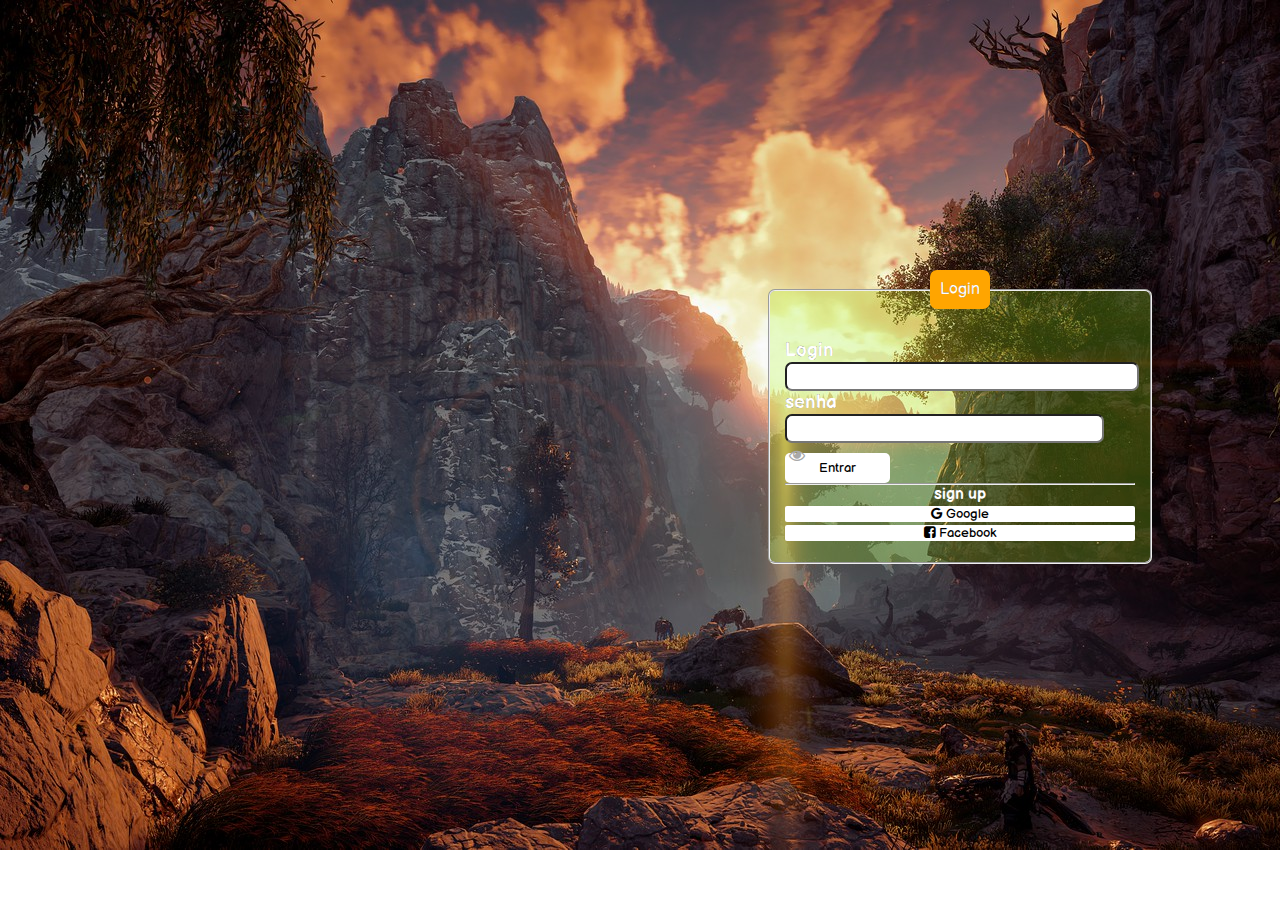
<file: index.html>
<!DOCTYPE html>
<html lang="en">
<head>
    <meta charset="UTF-8">
    <meta http-equiv="X-UA-Compatible" content="IE=edge">
    <meta name="viewport" content="width=device-width, initial-scale=1.0">
    <link rel="stylesheet" href="css.css">
    <link rel="stylesheet" href="https://cdnjs.cloudflare.com/ajax/libs/font-awesome/4.7.0/css/font-awesome.min.css">
    <link href="https://fonts.googleapis.com/css2?family=Balsamiq+Sans&display=swap" rel="stylesheet">
   
    <script src="js.js"></script>
    <script>
        function wonderful(){
    var z =document.getElementById("cor")
    var x = document.getElementById("pass")
        if(x.type=="password"){
            x.type = "text";
            
        }else{
            x.type = "password";
           
        }
        if(z.style.color ==="black"){
            z.style.color = "darkgrey";
        }else{
            z.style.color = "black";
        }
    }

    </script>
    <style>
        *{
    margin: 0;padding: 0;text-decoration: none;font-family: 'Balsamiq Sans', cursive;
}
.fontTitulo{
    color: white;
}
.font1{
    color: white;
}
body{
    background-image:url('bgcel.jpg');
    background-repeat: no-repeat;
    background-size: auto;
}

fieldset{
    width: auto;
    height: auto;
    margin: 0 auto;
    left: auto;
    top: 30%;
    position: absolute;
    left: 25%;
   border-radius: 7px;
   padding: 15px;
   background-color:rgba(171, 252, 32, 0.24);
   
}
legend{
    text-align: center;
    background-color: orange;
    border-radius: 7px;
    padding: 10px;
    
}
.bts{
    width: 30%;
    height: 30px;
    align-content: flex-end;
    right: 0px;
    outline: none;
    margin-top: 10px;
    background-color: white;
    border: white;
    border-radius: 5px;

}
h6{
    text-align: center;
    font-size: 1em;
}
.txs{
    border-radius: 7px;
    outline: none;
    width: 100%;
    height: 20px;
}
.txs2{
    width: 80%;
    height: 20px;
    outline: none;
    border-radius: 7px;
}

button{
    width: 100%;
    margin: 0 auto;
    background-color: rgb(255, 255, 255);
    border: none;
    outline: none;
    border-radius: 2px;
}
button:hover{
    color: white;
    background-color: rgba(243, 1, 1, 0.61);
    cursor: pointer;
}
.bts:hover{
    color: white;
    background-color: rgba(255, 208, 0, 0.87);
    cursor: pointer;
}
footer{
    bottom: 0;
    position: absolute;
    color: rgb(255, 255, 255);
    text-align: center;
    font-size: 0.5em;
    width: 100%;

    margin: 0 auto;
}
.help{
    position: absolute;
    color: darkgrey;
    margin-top: 4px;
    margin-left: 4PX;
}

@media screen and (min-width: 450px) {
 fieldset{
     left: 35%;
 }
}

@media screen and (min-width: 700px) {
    fieldset{
        width: auto;
        height: auto;
        margin: 0 auto;
        left: auto;
        top: 30%;
        position: absolute;
        left: 60%;
       border-radius: 7px;
       padding: 15px;
       background-color:rgba(171, 252, 32, 0.24);
       
    }
    .txs{
        border-radius: 7px;
        outline: none;
        width: 100%;
        height: 25px;
        font-size: 1em;
        
    }
    
    .txs2{
        border-radius: 7px;
        outline: none;
        width: 80%;
        height: 25px;
        font-size: 1em;
        
    }
  
}
@media screen and (min-width: 1000px) {
    fieldset{
        width: 350px;
        height: auto;
        margin: 0 auto;
        left: auto;
        top: 30%;
        position: absolute;
        left: 60%;
       border-radius: 7px;
       padding-left: 15px;
       padding-top: 30px;
       padding-right: 15px;
       padding-bottom: 20px;
       background-color:rgba(171, 252, 32, 0.24);
       
    }
    .txs{
        border-radius: 7px;
        outline: none;
        width: 100%;
        height: 25px;
        font-size: 1em;
        
    }
    
    .txs2{
        border-radius: 7px;
        outline: none;
        width: 90%;
        height: 25px;
        font-size: 1em;
        
    }
    .fontTitulo{
        -webkit-text-stroke-width: 0.1px; /* largura da borda */
        -webkit-text-stroke-color: #000;
    }
    .font1{
        -webkit-text-stroke-width: 0.1px; /* largura da borda */
        -webkit-text-stroke-color: #000;
    }
    
}


    </style>
    <title>Document</title>
</head>
<body>
    <header></header>
    <main>
     
        <fieldset>
           
            <legend class="fontTitulo">Login</legend>
            <h3 class="font1">Login</h3>
            <input type="text" name="text" class="txs"><br>
           <h3 class="font1">senha</h3>
            <input type="password" name="senha" class="txs2" id="pass"> <a href="javascript:void(0);" onclick="wonderful()"  ><i class="fa fa-eye help" id="cor" aria-hidden="true"></i></a>
            <input type="button" name="b" value="Entrar" class="bts">
                <hr>
                <h6 class="font1">sign up</h6>
                <button><i class="fa fa-google" aria-hidden="true"></i> Google</button>
                <button><i class="fa fa-facebook-square" aria-hidden="true"></i> Facebook</button>
            </fieldset>

    </main>
    <footer>©Copyright NovaTec <br> Desenvolvido por Flavio Brancalhao</footer>
</body>
</html>
</file>
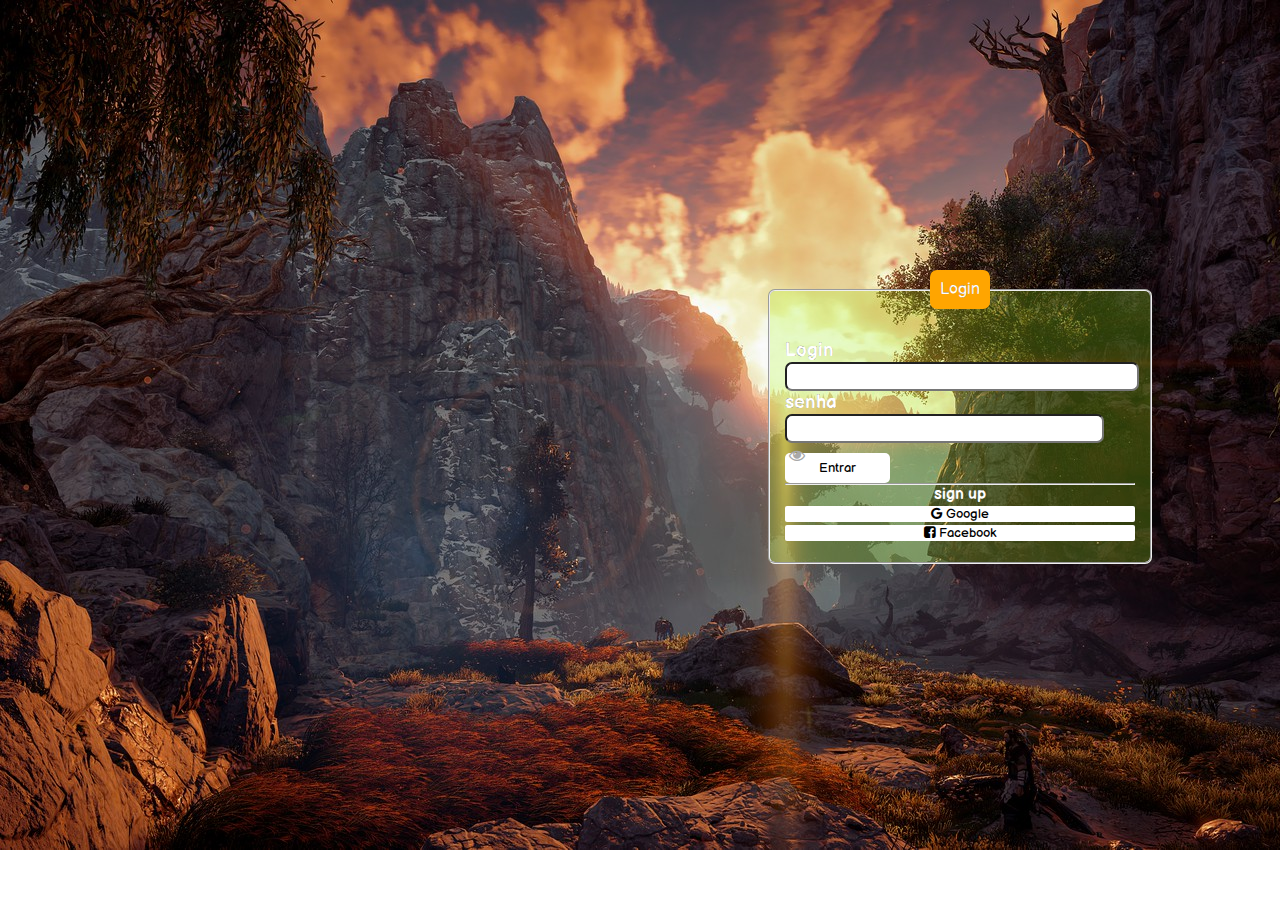
<file: html.html>
<!DOCTYPE html>
<html lang="en">
<head>
    <meta charset="UTF-8">
    <meta http-equiv="X-UA-Compatible" content="IE=edge">
    <meta name="viewport" content="width=device-width, initial-scale=1.0">
    <link rel="stylesheet" href="css.css">
    <link rel="stylesheet" href="https://cdnjs.cloudflare.com/ajax/libs/font-awesome/4.7.0/css/font-awesome.min.css">
    <link href="https://fonts.googleapis.com/css2?family=Balsamiq+Sans&display=swap" rel="stylesheet">
    <script src="js.js"></script>
    <title>Document</title>
</head>
<body>
    <header></header>
    <main>
     
        <fieldset>
           
            <legend class="fontTitulo">Login</legend>
            <h3 class="font1">Login</h3>
            <input type="text" name="text" class="txs"><br>
           <h3 class="font1">senha</h3>
            <input type="password" name="senha" class="txs2" id="pass"> <a href="javascript:void(0);" onclick="wonderful()"  ><i class="fa fa-eye help" id="cor" aria-hidden="true"></i></a>
            <input type="button" name="b" value="Entrar" class="bts">
                <hr>
                <h6 class="font1">sign up</h6>
                <button><i class="fa fa-google" aria-hidden="true"></i> Google</button>
                <button><i class="fa fa-facebook-square" aria-hidden="true"></i> Facebook</button>
            </fieldset>

    </main>
    <footer>©Copyright NovaTec <br> Desenvolvido por Flavio Brancalhao</footer>
</body>
</html>
</file>
<file: css.css>
*{
    margin: 0;padding: 0;text-decoration: none;font-family: 'Balsamiq Sans', cursive;
}
.fontTitulo{
    color: white;
}
.font1{
    color: white;
}
body{
    background-image:url('bgcel.jpg');
    background-repeat: no-repeat;
    background-size: auto;
}

fieldset{
    width: auto;
    height: auto;
    margin: 0 auto;
    left: auto;
    top: 30%;
    position: absolute;
    left: 25%;
   border-radius: 7px;
   padding: 15px;
   background-color:rgba(171, 252, 32, 0.24);
   
}
legend{
    text-align: center;
    background-color: orange;
    border-radius: 7px;
    padding: 10px;
    
}
.bts{
    width: 30%;
    height: 30px;
    align-content: flex-end;
    right: 0px;
    outline: none;
    margin-top: 10px;
    background-color: white;
    border: white;
    border-radius: 5px;

}
h6{
    text-align: center;
    font-size: 1em;
}
.txs{
    border-radius: 7px;
    outline: none;
    width: 100%;
    height: 20px;
}
.txs2{
    width: 80%;
    height: 20px;
    outline: none;
    border-radius: 7px;
}

button{
    width: 100%;
    margin: 0 auto;
    background-color: rgb(255, 255, 255);
    border: none;
    outline: none;
    border-radius: 2px;
}
button:hover{
    color: white;
    background-color: rgba(243, 1, 1, 0.61);
    cursor: pointer;
}
.bts:hover{
    color: white;
    background-color: rgba(255, 208, 0, 0.87);
    cursor: pointer;
}
footer{
    bottom: 0;
    position: absolute;
    color: rgb(255, 255, 255);
    text-align: center;
    font-size: 0.5em;
    width: 100%;

    margin: 0 auto;
}
.help{
    position: absolute;
    color: darkgrey;
    margin-top: 4px;
    margin-left: 4PX;
}

@media screen and (min-width: 450px) {
 fieldset{
     left: 35%;
 }
}

@media screen and (min-width: 700px) {
    fieldset{
        width: auto;
        height: auto;
        margin: 0 auto;
        left: auto;
        top: 30%;
        position: absolute;
        left: 60%;
       border-radius: 7px;
       padding: 15px;
       background-color:rgba(171, 252, 32, 0.24);
       
    }
    .txs{
        border-radius: 7px;
        outline: none;
        width: 100%;
        height: 25px;
        font-size: 1em;
        
    }
    
    .txs2{
        border-radius: 7px;
        outline: none;
        width: 80%;
        height: 25px;
        font-size: 1em;
        
    }
  
}
@media screen and (min-width: 1000px) {
    fieldset{
        width: 350px;
        height: auto;
        margin: 0 auto;
        left: auto;
        top: 30%;
        position: absolute;
        left: 60%;
       border-radius: 7px;
       padding-left: 15px;
       padding-top: 30px;
       padding-right: 15px;
       padding-bottom: 20px;
       background-color:rgba(171, 252, 32, 0.24);
       
    }
    .txs{
        border-radius: 7px;
        outline: none;
        width: 100%;
        height: 25px;
        font-size: 1em;
        
    }
    
    .txs2{
        border-radius: 7px;
        outline: none;
        width: 90%;
        height: 25px;
        font-size: 1em;
        
    }
    .fontTitulo{
        -webkit-text-stroke-width: 0.1px; /* largura da borda */
        -webkit-text-stroke-color: #000;
    }
    .font1{
        -webkit-text-stroke-width: 0.1px; /* largura da borda */
        -webkit-text-stroke-color: #000;
    }
    
}
</file>
